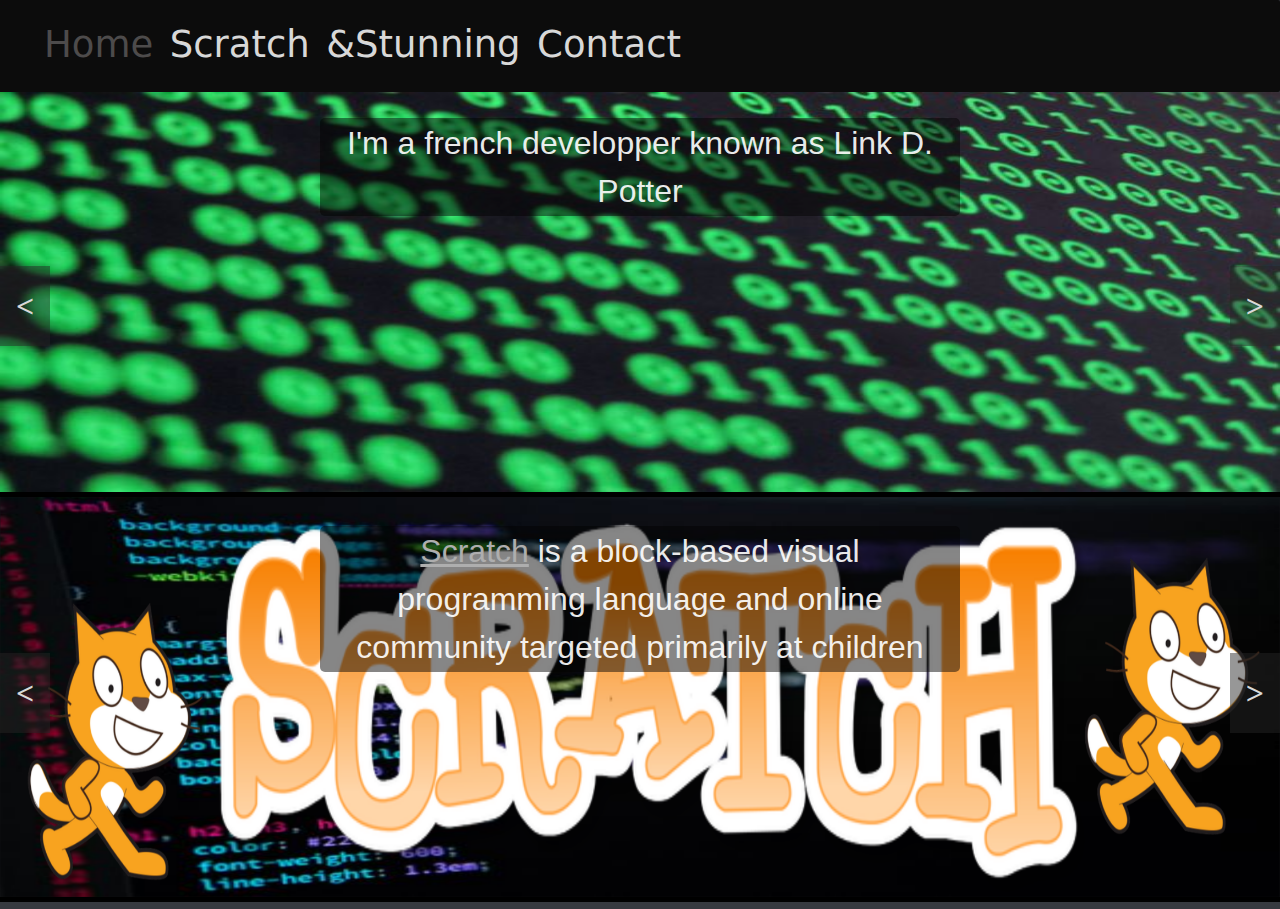
<file: index.html>
<!DOCTYPE html>
<html>
    <head>
        <meta charset="utf-8">
        <title>Link D. Potter</title>
        <meta property = "og:image" content="images/ShingekiNoKyojin.png">
        <meta name = "description" content="My website">
        <link rel="icon" href="images/ShingekiNoKyojin.png">
        <link rel="stylesheet" type="text/css" media="screen" href="main.css">
    </head>
    <body style="background-color: #36393f;">
        <header>
            <nav>
                <ul>
                    <li><a class="navbar-link active" href="index.html">Home</a></li>
                    <li><a class="navbar-link" href="categories/scratch.html">Scratch</a></li>
                    <li class="deroulant"><a class="navbar-link">&Stunning</a>
                        <ul class="sous">
                            <li><a href="categories/&Stunning/dashboard.html">Dashboard</a></li>
                            <li><a href="categories/&Stunning/commands.html">Commandes</a></li>
                            <li><a href="https://discordapp.com/oauth2/authorize?client_id=555820642251833386&scope=bot&permissions=268449854">Invite-moi</a></li>
                            <li><a href="https://discord.gg/FK9KE9h">Support</a></li>
                        </ul>
                    </li>
                    <li><a class="navbar-link" href="categories/contact.html">Contact</a></li>
                </ul>
            </nav>
        </header>
        <div class="contour-img left-to-right">
            <div id="slide1" class="active">
                <img src="images/slide1.jpg" class="slide">
                <p class="contrast slide-p-1">I'm a french developper known as Link D. Potter</p>
            </div>
            <div id="slide2">
                <img src="images/slide2.jpg" class="slide">
                <p class="bold contrast slide-p-1">I code in JavaScript and learn the C++</p>
            </div>
            <div id="slide3">
                <img src="images/slide3.jpg" class="slide">
                <p class="bold contrast slide-p-1">I began the programation with scratch at 12 years</p>
            </div>
            <p class="previous slide-nb1" onclick="changeSlide(-1, 'slide')"><</p>
            <p class="next slide-nb1" onclick="changeSlide(1, 'slide')">></p>
        </div>

        <div class="contour-img right-to-left">
            <div id="secSlide1" class="active">
                <img src="images/secSlide1.png" class="slide">
                <p class="contrast slide-p-2"><a href="https://scratch.mit.edu/" target="_blank">Scratch</a> is a block-based visual programming language and online community targeted primarily at children</p>
            </div>
            <p class="previous slide-nb2" onclick="changeSlide(-1, 'secSlide')"><</p>
            <p class="next slide-nb2" onclick="changeSlide(1, 'secSlide')">></p>
        </div>

        <!--<div class="contour-img">
            <div class="img-container">
                <img src="images/slide1.jpg" alt="slide" class="slide">
                <p>Salut <img class="wave" alt="wave" src="https://discordapp.com/assets/df7ba0f4020ca70048a0226d1dfa73f6.svg" height="30" width="30"> Je suis un développeur français</p>
            </div>
            <p class="previous" onclick="changeSlide(-1, true)"><</p>
            <p class="next" onclick="changeSlide(-1, true)">></p>
        </div>
        <h2><img alt="wave" src="https://discordapp.com/assets/df7ba0f4020ca70048a0226d1dfa73f6.svg" height="35" width="35">Bienvenue</h2>
        <div class="slide"><img alt="welcome" src="https://jooinn.com/images/welcome-12.png" height="auto" width="50%"></div>
        <a class="up-arrow" onclick="changeSlide(-1, true)">🔼</a>
        <a class="down-arrow" onclick="changeSlide(1, true)">🔽</a>-->
        <script src="main.js"></script>
    </body>
</html>
</file>
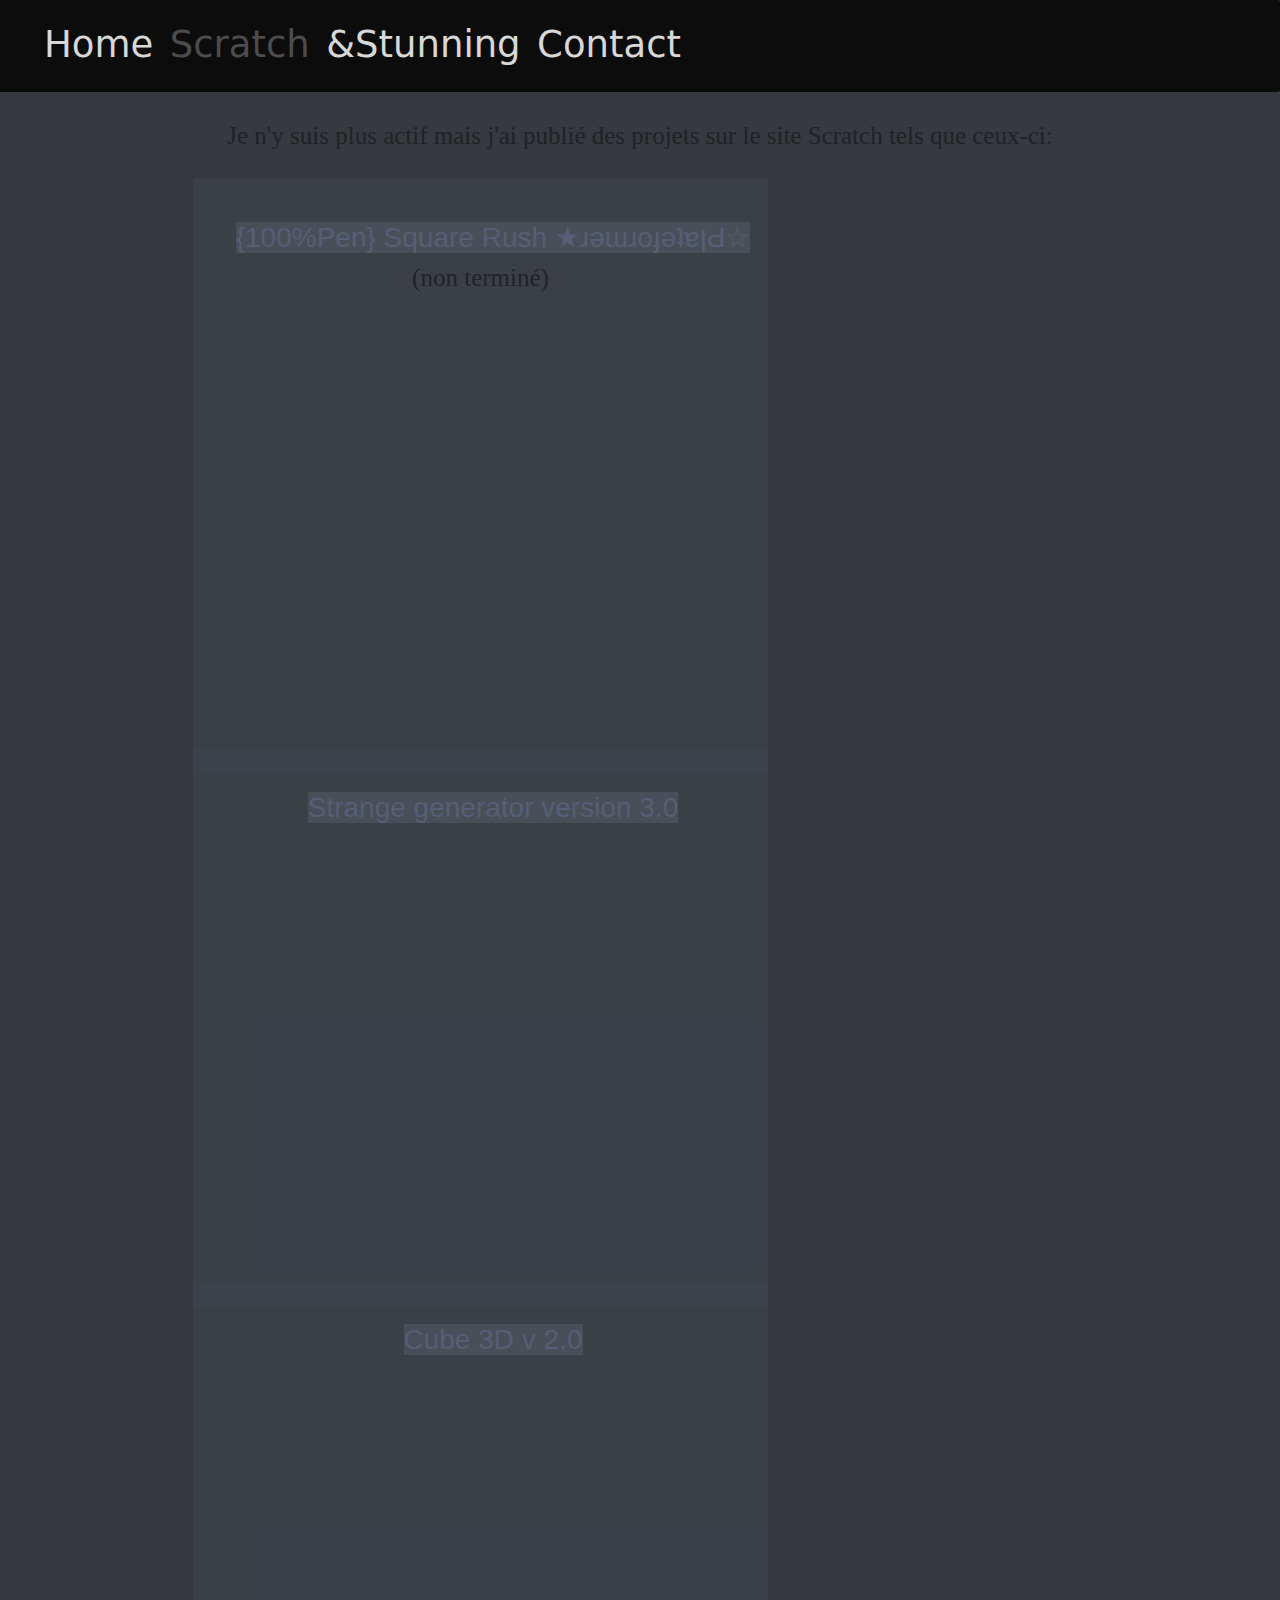
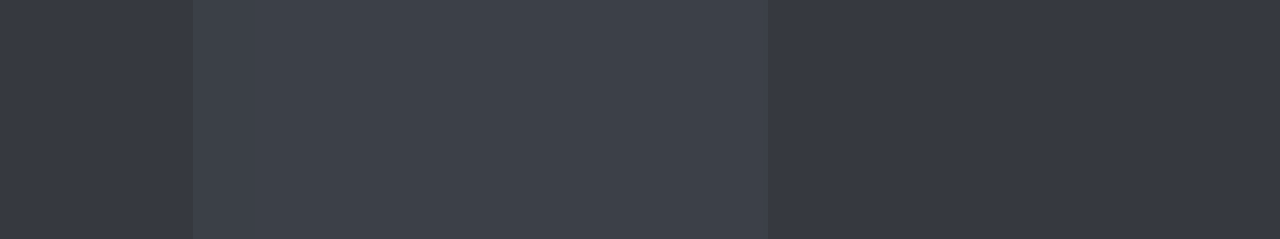
<file: categories/scratch.html>
<!DOCTYPE html>
<html>
    <head>
        <meta charset="utf-8">
        <title>Link D. Potter</title>
        <meta property = "og:image" content="../images/ShingekiNoKyojin.png">
        <meta name = "description" content="My website">
        <link rel="icon" href="../images/ShingekiNoKyojin.png">
        <link rel="stylesheet" type="text/css" media="screen" href="../main.css">
    </head>
    <body style="background-color: #36393f;">
        <header>
            <nav>
                <ul>
                    <li><a class="navbar-link" href="../index.html">Home</a></li>
                    <li><a class="active navbar-link" href="scratch.html">Scratch</a></li>
                    <li class="deroulant"><a class="navbar-link">&Stunning</a>
                        <ul class="sous">
                            <li><a href="&Stunning/dashboard.html">Dashboard</a></li>
                            <li><a href="&Stunning/commands.html">Commandes</a></li>
                            <li><a href="https://discordapp.com/oauth2/authorize?client_id=555820642251833386&scope=bot&permissions=268449854">Invite-moi</a></li>
                            <li><a href="https://discord.gg/FK9KE9h">Support</a></li>
                        </ul>
                    </li>
                    <li><a class="navbar-link" href="contact.html">Contact</a></li>
                </ul>
            </nav>
        </header>


        <p>Je n'y suis plus actif mais j'ai publié des projets sur le site <a href="https://scratch.mit.edu/users/link-potter/" target="_blank">Scratch</a> tels que ceux-ci:</p>
        <!--Square Rush-->
        <div class="scratch-project">
            <p><br><span class="scratch-project-title">{100%Pen} Square Rush ★ɹǝɯɹoɟǝʇɐןԀ☆</span> (non terminé)</p>
            <div style="overflow-y: hidden; width: 100%; height: 100%;" id="applet">
                <iframe allowtransparency="true" width="485" height="402" src="http://scratch.mit.edu/projects/embed/257141347/" frameborder="0" ></iframe>
                <br/><br/>
            </div>
        </div>
        <!--Strange Generator-->
        <div class="scratch-project">
            <p><br><span class="scratch-project-title">Strange generator version 3.0</span></p>
            <div style="overflow-y: hidden; width: 100%; height: 100%;" id="applet">
                <iframe allowtransparency="true" width="485" height="402" src="http://scratch.mit.edu/projects/embed/227068522/" frameborder="0" ></iframe>
                <br/><br/>
            </div>
        </div>
        <!--Cube 3D Generator-->
        <div class="scratch-project">
            <p><br><span class="scratch-project-title">Cube 3D v 2.0</span></p>
            <div style="overflow-y: hidden; width: 100%; height: 100%;" id="applet">
                <iframe allowtransparency="true" width="485" height="402" src="http://scratch.mit.edu/projects/embed/303414127/" frameborder="0" ></iframe>
                <br/><br/>
            </div>
        </div>
    </body>
</html>
</file>
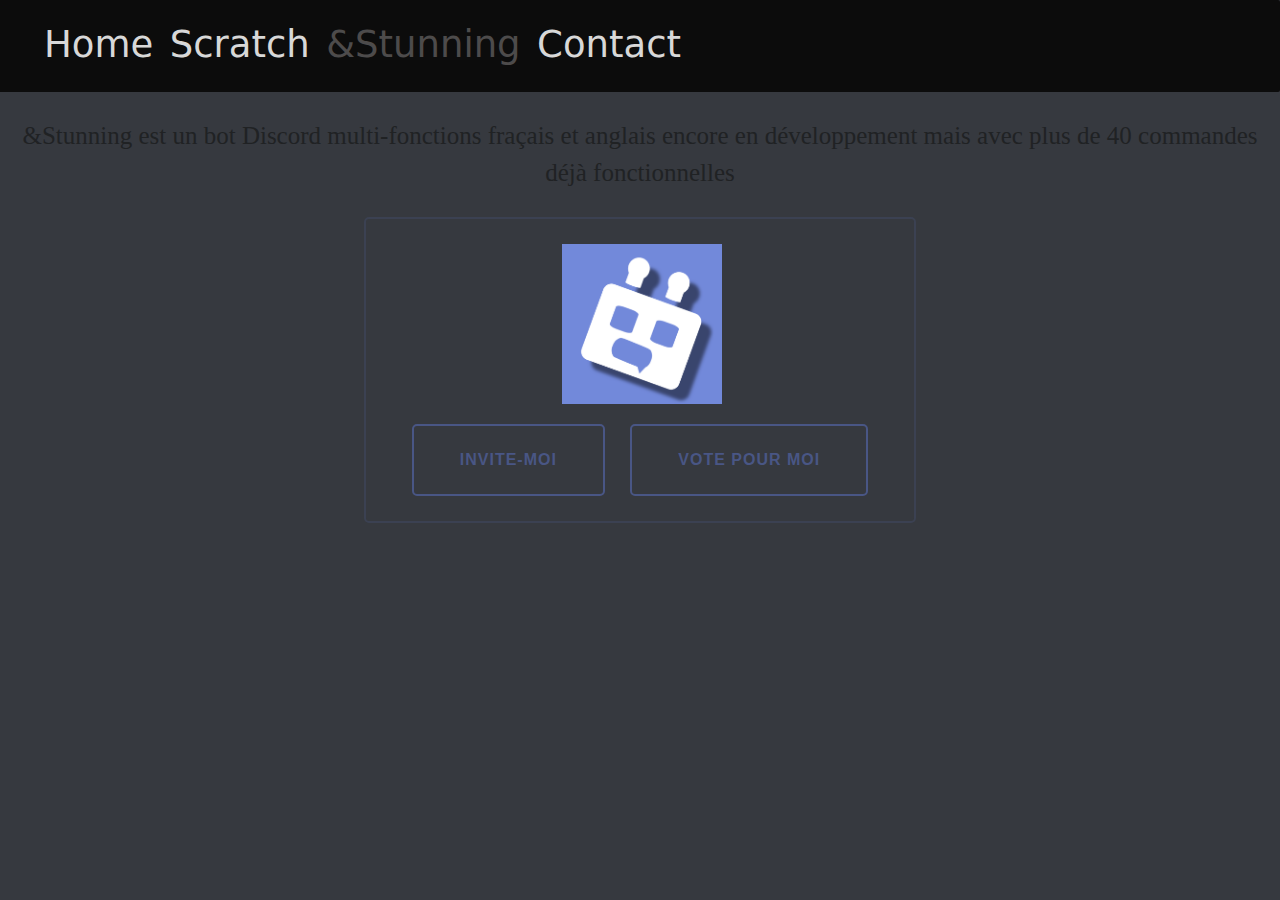
<file: categories/&Stunning/dashboard.html>
<!DOCTYPE html>
<html>
    <head>
        <meta charset="utf-8">
        <title>Link D. Potter</title>
        <meta property = "og:image" content="../images/ShingekiNoKyojin.png">
        <meta name = "description" content="My website">
        <link rel="icon" href="../../images/ShingekiNoKyojin.png">
        <link rel="stylesheet" type="text/css" media="screen" href="../../main.css">
    </head>
    <body style="background-color: #36393f;">
        <header>
            <nav>
                <ul>
                    <li><a class="navbar-link" href="../../index.html">Home</a></li>
                    <li><a class="navbar-link" href="../scratch.html">Scratch</a></li>
                    <li class="deroulant"><a class="active navbar-link">&Stunning</a>
                        <ul class="sous">
                            <li><a href="dashboard.html">Dashboard</a></li>
                            <li><a href="commands.html">Commandes</a></li>
                            <li><a href="https://discordapp.com/oauth2/authorize?client_id=555820642251833386&scope=bot&permissions=268449854">Invite-moi</a></li>
                            <li><a href="https://discord.gg/FK9KE9h">Support</a></li>
                        </ul>
                    </li>
                    <li><a class="navbar-link" href="../contact.html">Contact</a></li>
                </ul>
            </nav>
        </header>

        <p style="text-align: center;">&Stunning est un bot Discord multi-fonctions fraçais et anglais encore en développement mais avec plus de 40 commandes déjà fonctionnelles</p>   
        <div class="framed">
            <a href="https://discordapp.com/oauth2/authorize?client_id=555820642251833386&scope=bot&permissions=268449854" target="_blank"><img class="bot-picture" src="../../images/newStuningBest.png"></a>
            <a class="button" href="https://discordapp.com/oauth2/authorize?client_id=555820642251833386&scope=bot&permissions=268449854" target="_blank">Invite-moi</a>
            <a class="button" style="margin-left: 20px;" href="https://top.gg/bot/555820642251833386/vote" target="_blank">Vote pour moi</a>
        </div>
        <!--<a href="https://top.gg/bot/555820642251833386" target="_blank">
            <img src="https://top.gg/api/widget/555820642251833386.svg" alt="&Stunning" height="250px" width="auto" class="dbl-frame" />
        </a>-->
    </body>
</html>
</file>
<file: main.css>
* {
    box-sizing: border-box;
}

body {
    text-align: center;
    margin-top: 0px;
    font-family: BlinkMacSystemFont,helvetica,arial,sans-serif;    
    line-height: 1.5;
    font-size: 1rem;
    margin: 0;
}

p.bold {
    font-weight: bold;
    font-family: 'Martel Sans', sans-serif;
}

p.contrast {
    background-color: #0303037a;
    border-radius: 5px;
    padding: 1px 5px;
}

nav {
    text-align: left;
    padding-top: 1px;
    background-color: rgb(12, 12, 12);
    margin-left: -8px;
    padding-bottom: 3px;
    border-radius: 2px;
}

nav a {
    padding-left: 12px;
    font-size: 37px;
    text-decoration: none;
    color: rgb(216, 216, 216);
    font-family: system-ui;
    transition: padding 0.3s ease-out;
}

.navbar-link:hover {
    padding: 25px;
}

nav a.active {
    color: rgb(77, 75, 75);
}

nav ul {
    list-style-type: none;
}

nav ul li {
    display: inline-block;
    position: relative;
}

nav ul::after {
    content: "";
    display: table;
    clear: both;
}

/* &Stunnings categories*/

.sous{
    border-radius: 3px;
    user-select: none;
    display: none;
    position: absolute;
    background-color: rgb(12, 12, 12);
    padding-left: 45px;
    padding-right: 10px;
}

.deroulant:hover .sous {
    display: block;
}

.sous li a {
    float: none;
    text-align: left;
    margin-left: -45px;
    font-size: 30px;
}

.sous li a:hover {
    padding-left: 5px;
    padding-right: 10px;
}

h2 {
    font-size: 45px;
    font-family: cursive;
    font-weight: normal;
    text-decoration: underline;
    color: rgb(236, 235, 235);
    text-align: center;    
}

p {
    font-size: 25px;
    font-family: cursive;
    color: #202224;
}

.scratch-project {
    text-align: center;
    background-color: rgba(62, 67, 75, 0.75);
    padding-bottom: 20px;
    margin-right: calc(40% - 575px);
    margin-bottom: -50px;
    margin-left: calc(60% - 575px);
    width: 575px;
}

.scratch-project-title {
    font-size: 1.75rem;
    font-weight: 500;
    font-family: "Helvetica Neue", Helvetica, Arial, sans-serif;
    color: #575e75;
    margin-left: 25px;
    background-color: rgba(196, 216, 245, 0.1);
}

a {
    text-decoration: none;
    color: #202224
}

.framed:hover {
    border-color: #495685;
}

.framed, .framed .button {
    display: inline-block;
    border-style: solid;
    border-width: 2px;
    color: #495685;
    background-color: transparent;
    font-weight: 600;
    letter-spacing: 1px;
    border-color: #495685;
    line-height: normal;
    text-align: center;
    padding: 25px 46px;
    font-family: "proxima-nova","Helvetica Neue",Helvetica,Arial,sans-serif;
    border-radius: 5px;    
}

.framed .button {
    transition: 0.25s background-color linear, 0.3s color linear;
    text-transform: uppercase;
    margin-left: 0px;
    margin-top: 20px;
    cursor: pointer;
}

.framed .button:hover {
    color: #202224;
    background-color: #495685;
}

.framed {
    transition: 0.4s border-color linear;
    border-color: #4d5b8d40;
}

.bot-picture {
    width: auto;
    height: 10rem;
    display: block;
    margin-left: 150px;
}

.dbl-frame {
    margin-left: 525px;
    margin-top: 50px;
}

.secodary-title {
    color: rgb(13, 17, 22);
    text-align: center;
    font-size: 45px;
    font-family: Verdana, sans-serif;
    text-decoration: underline;
}

.commands-category {
    justify-content: center;
    display: flex;
    list-style: none;
    margin-bottom: 50px;
    /*margin-left: 12%;
    width: 69%;
    border-bottom-color: #c7c2c2be;
    border-bottom-style: solid;
    border-bottom-width: 1px;*/
    
}

.commands-category li {
    padding-right: 15px;
    cursor: pointer;
}

.commands-category li a {
    color: rgba(97, 95, 95, 0.87);
    font-size: 230%;
    font-family: BlinkMacSystemFont,helvetica,arial,sans-serif;
    transition: all 0.2s ease-out;
}

.commands-category li a:hover {
    color: rgba(76, 98, 151, 0.87);
    padding-right: 18px;
    padding-left: 10px;
}

.commands-category li a.active {
    color: rgba(3, 3, 5);
}

table {
    border-collapse: collapse;
    border-spacing: 0;
    /*width: 66.6666%;
    margin-bottom: 5%;*/
    display: inline;
    margin-left: unset;
}

table.swipe {
    margin-left: -50%;
}

table td, th{
    border: 2px solid rgba(88, 108, 139, 0.918);
    text-align: left;
    padding: .5em .75em;
}

table td {
    font-weight: 400;
    line-height: 1.5;
}

table tbody {
    display: none;
}

table tbody.active {
    display: table-row-group;
}

code {
    background-color: #7979794a;
    font-size: 0.875em;
    font-weight: normal;
    padding: 0.25em 0.5em 0.25em;
    color: #e3e2e2;
}

.deroulant {
    cursor: pointer;
}

.gif {
    width: 64%;
    margin-left: 18%;
    height: auto;
}

.table {
    text-align: center;
    margin-bottom: 5%;
}

/*div.contour-img {
    max-width: 38vw;
    position: relative;
    margin-top: 50px;
    margin-left: auto;
    margin-right: auto;
}

.contour-img img{
    margin-top: 3.5%;
    text-align: center;
    border-style: solid;
    border-width: 1rem;
    border-color: rgba(109, 107, 107, 0.09);
}

.next, .previous {
    cursor: pointer;
    position: absolute;
    top: 50%;
    margin-top: -22px;
    padding: 16px;
    color: rgb(216, 216, 216);
    font-weight: bold;
    font-size: 2rem;
    user-select: none;
    transition: background-color 0.3s linear;
}

.next {
    margin-left: 42.6rem;
}

.next:hover, .previous:hover {
    background-color: rgba(24, 24, 24, 0.534);
}*/


.img-container p {
    font-weight: bold;
    left: 6.5vw;
    position: absolute;
    color: rgb(0, 0, 0);
    top: 18px;
}

.slide {
    width: 100%;
    height: 45vh;
}

div.contour-img {
    position: inherit;
    width: 100%;
    height: 45vh;
}

div.contour-img > div {
    display: none;
    animation: appears 0.75s;
}

div.contour-img img {
    border-bottom-style: solid;
    border-bottom-width: 5px;
}

div.contour-img > div > p {
    font-family: 'Martel Sans', sans-serif;
    font-size: 2rem;
    position: absolute;
    color: rgba(255, 255, 255, 0.91);
    left: 50%;
    transform: translate(-50%, -50%);
}

div.contour-img > div > p > a {
    color: rgb(174, 174, 174);
    text-decoration: underline;
}

div.contour-img > div > p.slide-p-1 {
    top: 15vh;
    animation: 0.75s left-to-rightLeft;
}

div.contour-img > div > p.slide-p-2 {
    top: 63vh;
    animation: 0.75s right-to-leftLeft;
}

div.contour-img > div.active {
    display: block;
}

.next, .previous {
    cursor: pointer;
    position: absolute;
    margin-top: -22px;
    padding: 16px;
    color: rgb(216, 216, 216);
    font-weight: bold;
    font-size: 2rem;
    user-select: none;
    background-color: #2526257a;
    transition: background-color 0.3s linear;
}

.slide-nb1 {
    top: 32vh;
}

.slide-nb2 {
    top: 75vh;
}

.next {
    animation: left-to-rightRight 0.75s;
    right: 0;
}

.next.slide-nb1 {
    animation: left-to-rightRight 1s;
}

.next.slide-nb2 {
    animation: right-to-leftRight 0.75s;
}

.next:hover, .previous:hover {
    background-color: #2526259b;
}

div.left-to-right {
    animation: left-to-rightMarginLeft 1s;
}

div.right-to-left {
    animation: right-to-leftMarginLeft 1s;
}

@keyframes left-to-rightRight {
    from {
        right: 100%;
    }
    to {
        right: 0;
    }
}

@keyframes left-to-rightMarginLeft {
    from {
        margin-left: -100%
    }
    to {
        margin-left: 0;
    }
}

@keyframes left-to-rightLeft {
    0% {
        left: -100%
    }
    90% {
        left: 50%;
    }
    100% {
        transform: translate(-50%, -50%);
    }
}

@keyframes right-to-leftRight {
    from {
        right: -100%;
    }
    to {
        right: 0;
    }
}

@keyframes right-to-leftMarginLeft {
    from {
        margin-left: 100%
    }
    to {
        margin-left: 0;
    }
}


@keyframes right-to-leftLeft {
    0% {
        left: 150%
    }
    90% {
        left: 50%;
    }
    100% {
        transform: translate(-50%, -50%);
    }
}

@keyframes appears {
    from {
        opacity: 0.1
    }
    to {
        opacity: 1
    }
}
</file>
